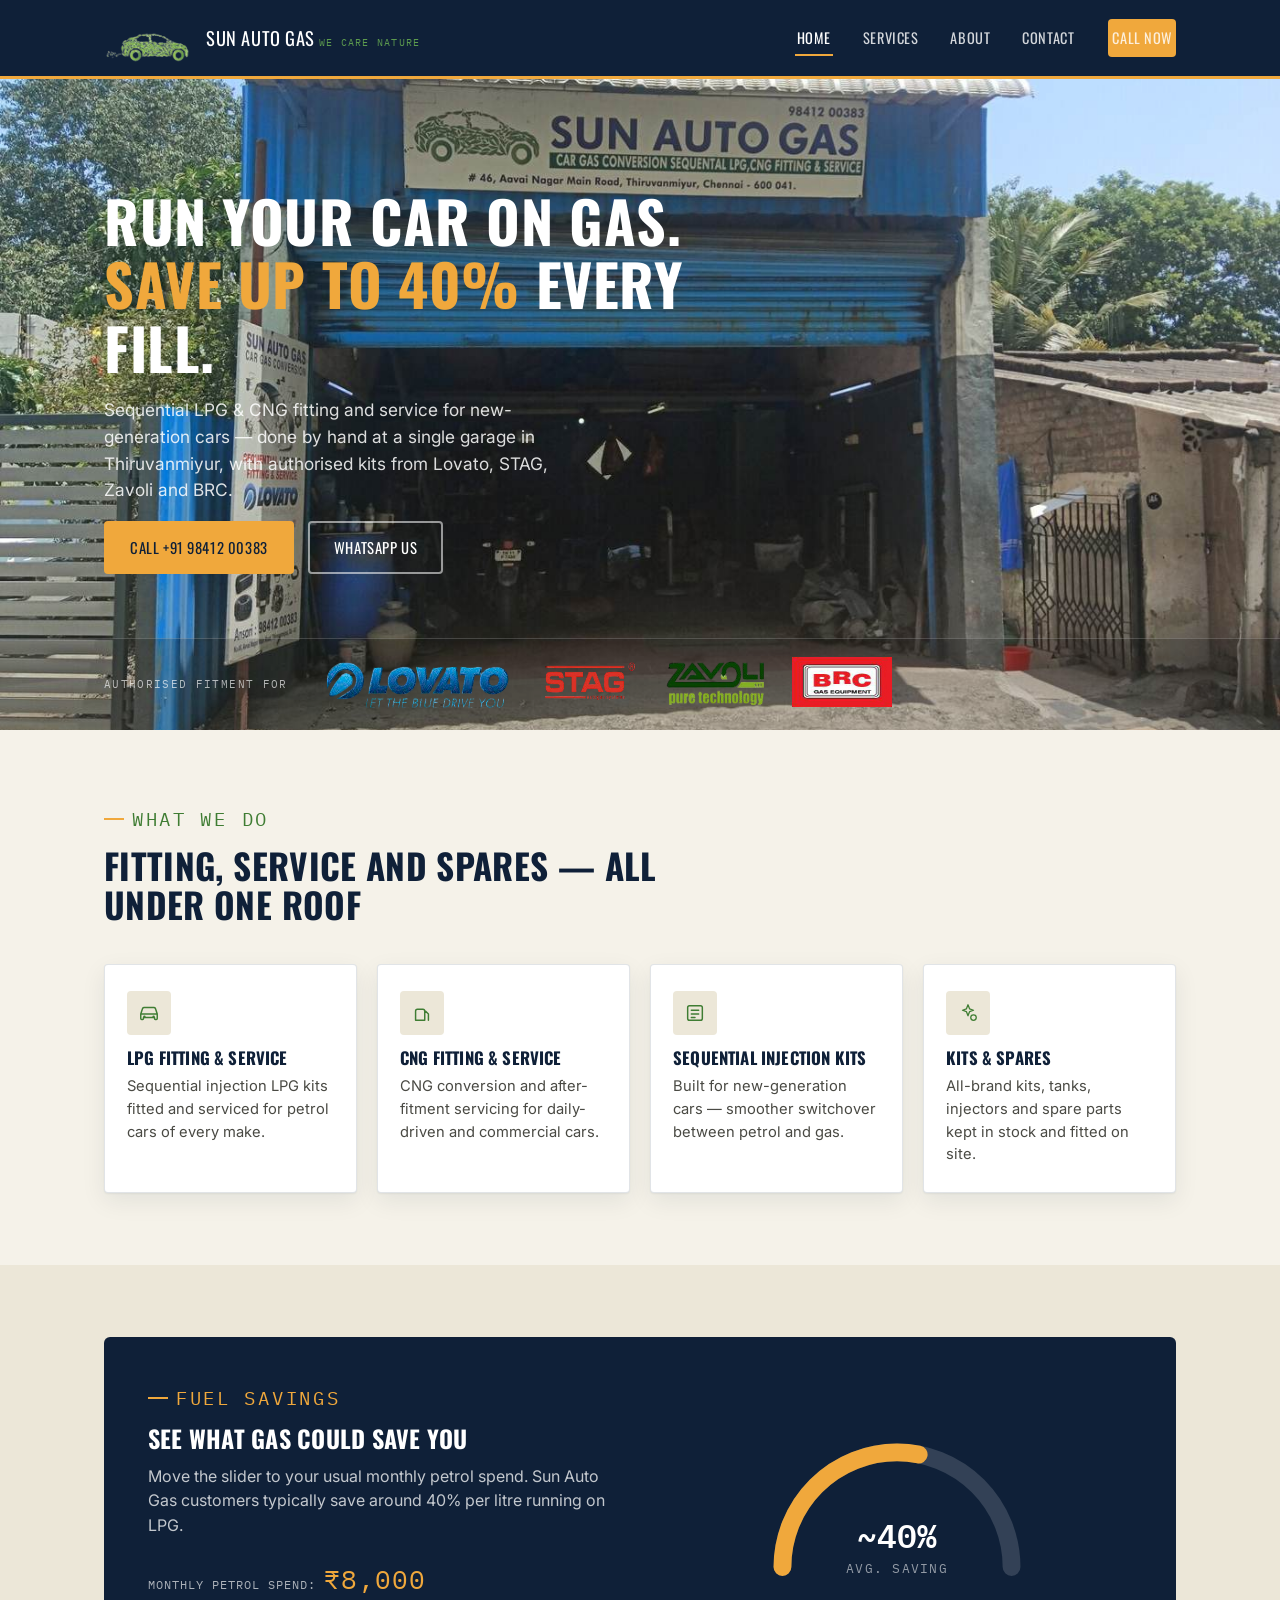
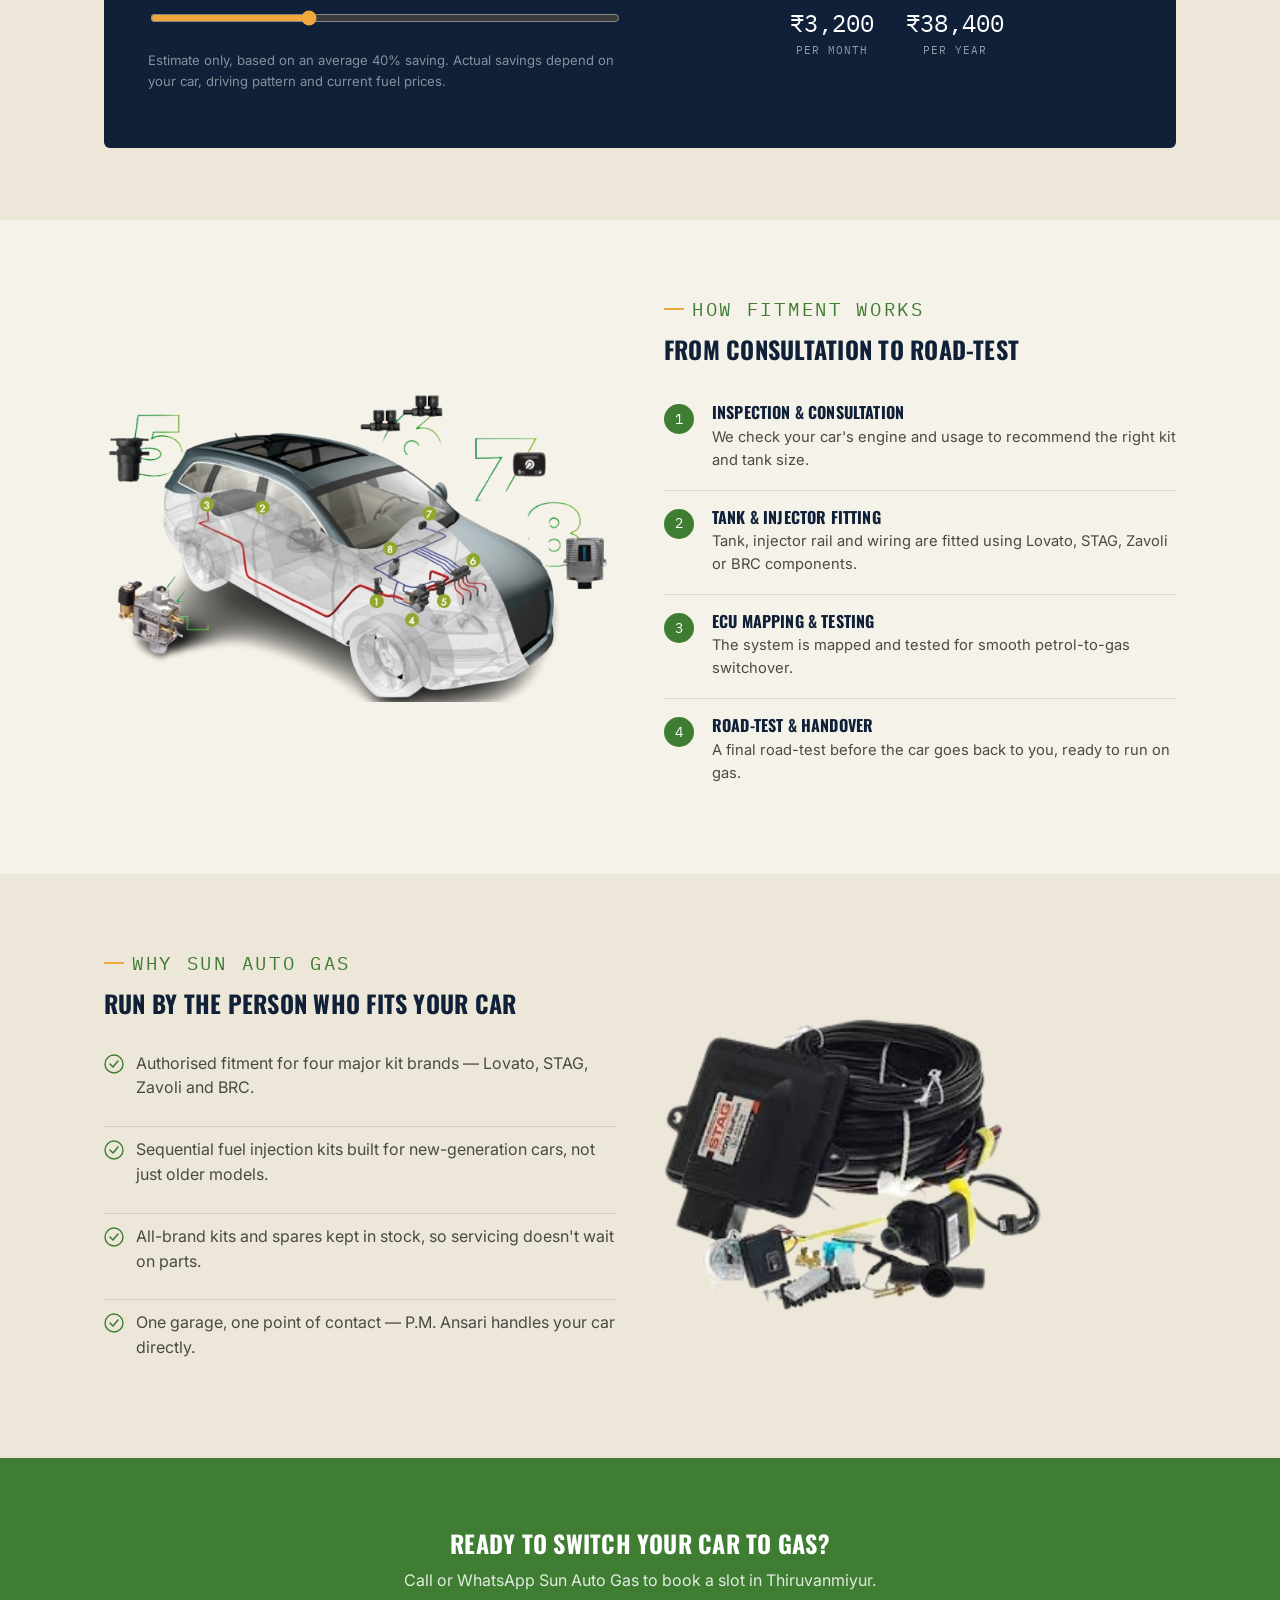
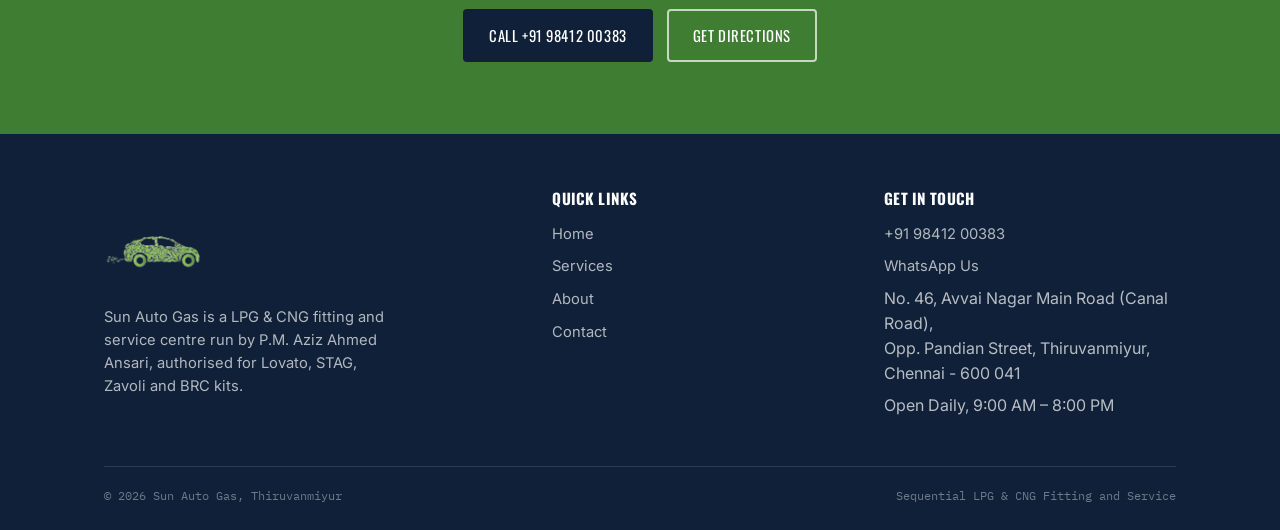
<file: index.html>
<!DOCTYPE html>
<html lang="en">
<head>
<meta charset="UTF-8" />
<meta name="viewport" content="width=device-width, initial-scale=1.0" />
<title>Sun Auto Gas — LPG &amp; CNG Fitting and Service</title>
<meta name="description" content="Sun Auto Gas, Thiruvanmiyur: sequential LPG &amp; CNG fitting and service for cars. Authorised for Lovato, STAG, Zavoli and BRC kits. Call +91 98412 00383." />
<link rel="icon" type="image/svg+xml" href="images/favicon.svg" />
<link rel="preconnect" href="https://fonts.googleapis.com" />
<link rel="preconnect" href="https://fonts.gstatic.com" crossorigin />
<link href="https://fonts.googleapis.com/css2?family=Oswald:wght@500;600;700&family=Inter:wght@400;500;600&family=IBM+Plex+Mono:wght@500&display=swap" rel="stylesheet" />
<link rel="stylesheet" href="css/style.css" />
</head>
<body>

<header class="site-header">
  <div class="container">
    <a href="index.html" class="brand">
      <img src="images/logo.png" alt="" class="brand-mark" />
      <span class="brand-text">
        <span class="name">Sun Auto Gas</span>
        <span class="tagline">We Care Nature</span>
      </span>
    </a>
    <nav class="main-nav" id="main-nav">
      <ul>
        <li><a href="index.html" aria-current="page">Home</a></li>
        <li><a href="services.html">Services</a></li>
        <li><a href="about.html">About</a></li>
        <li><a href="contact.html">Contact</a></li>
      </ul>
      <a href="tel:+919841200383" class="btn btn-amber">Call Now</a>
    </nav>
    <button class="nav-toggle" aria-label="Toggle navigation" aria-expanded="false" aria-controls="main-nav">
      <svg width="20" height="20" viewBox="0 0 20 20" fill="none"><path d="M2 5H18M2 10H18M2 15H18" stroke="currentColor" stroke-width="2" stroke-linecap="round"/></svg>
    </button>
  </div>
</header>

<section class="hero" style="background-image: url('images/storefront.jpg');">
  <div class="container">   
    <div class="hero-inner">
      <h1>Run your car on gas.<br /><span>Save up to 40%</span> every fill.</h1>
      <p class="lede">Sequential LPG &amp; CNG fitting and service for new-generation cars — done by hand at a single garage in Thiruvanmiyur, with authorised kits from Lovato, STAG, Zavoli and BRC.</p>
      <div class="btn-row">
        <a href="tel:+919841200383" class="btn btn-amber">Call +91 98412 00383</a>
        <a href="https://wa.me/919841200383?text=Hi%2C%20I%27d%20like%20to%20know%20more%20about%20LPG%2FCNG%20fitting%20for%20my%20car" target="_blank" rel="noopener" class="btn btn-outline">WhatsApp Us</a>
      </div>
    </div>
  </div>
  <div class="trust-strip">
    <div class="container">
      <span class="label">Authorised Fitment For</span>
      <div class="brands">
        <img src="images/lovato.png" alt="Lovato"/>
        <img src="images/stag.png" alt="STAG" width="100" height="50"/>
        <img src="images/zavoli.png" alt="Zavoli" width="100" height="50"/>
        <img src="images/brc.jpeg" alt="BRC" width="100" height="50"/>
      </div>
    </div>
  </div>
</section>

<section>
  <div class="container">
    <div class="section-head">
      <p class="eyebrow">What We Do</p>
      <h2>Fitting, service and spares — all under one roof</h2>
    </div>
    <div class="grid-4">
      <div class="card">
        <div class="card-icon">
          <svg width="22" height="22" viewBox="0 0 24 24" fill="none"><path d="M3 13l2-6a2 2 0 012-1h10a2 2 0 012 1l2 6M3 13v5a1 1 0 001 1h1a1 1 0 001-1v-1h12v1a1 1 0 001 1h1a1 1 0 001-1v-5M3 13h18" stroke="currentColor" stroke-width="1.6" stroke-linecap="round" stroke-linejoin="round"/><circle cx="7" cy="16" r="1.3" fill="currentColor"/><circle cx="17" cy="16" r="1.3" fill="currentColor"/></svg>
        </div>
        <h3>LPG Fitting &amp; Service</h3>
        <p>Sequential injection LPG kits fitted and serviced for petrol cars of every make.</p>
      </div>
      <div class="card">
        <div class="card-icon">
          <svg width="22" height="22" viewBox="0 0 24 24" fill="none"><path d="M5 20V10a2 2 0 012-2h6a2 2 0 012 2v10M5 20h10M19 20V13l-3-3" stroke="currentColor" stroke-width="1.6" stroke-linecap="round" stroke-linejoin="round"/></svg>
        </div>
        <h3>CNG Fitting &amp; Service</h3>
        <p>CNG conversion and after-fitment servicing for daily-driven and commercial cars.</p>
      </div>
      <div class="card">
        <div class="card-icon">
          <svg width="22" height="22" viewBox="0 0 24 24" fill="none"><rect x="4" y="4" width="16" height="16" rx="2" stroke="currentColor" stroke-width="1.6"/><path d="M8 9h8M8 13h8M8 17h4" stroke="currentColor" stroke-width="1.6" stroke-linecap="round"/></svg>
        </div>
        <h3>Sequential Injection Kits</h3>
        <p>Built for new-generation cars — smoother switchover between petrol and gas.</p>
      </div>
      <div class="card">
        <div class="card-icon">
          <svg width="22" height="22" viewBox="0 0 24 24" fill="none"><path d="M12 3l1.8 4.6L18 9l-4.2 1.4L12 15l-1.8-4.6L6 9l4.2-1.4L12 3z" stroke="currentColor" stroke-width="1.4" stroke-linejoin="round"/><circle cx="18" cy="17" r="3" stroke="currentColor" stroke-width="1.4"/></svg>
        </div>
        <h3>Kits &amp; Spares</h3>
        <p>All-brand kits, tanks, injectors and spare parts kept in stock and fitted on site.</p>
      </div>
    </div>
  </div>
</section>

<section style="background: var(--cream-dim);">
  <div class="container">
    <div class="calc-wrap">
      <div>
        <p class="eyebrow" style="color: var(--amber);">Fuel Savings</p>
        <h2>See what gas could save you</h2>
        <p style="color: rgba(255,255,255,0.75);">Move the slider to your usual monthly petrol spend. Sun Auto Gas customers typically save around 40% per litre running on LPG.</p>
        <div class="field">
          <label for="fuel-spend">Monthly Petrol Spend: <span id="fuel-spend-value" class="amount-display">₹8,000</span></label>
          <input type="range" id="fuel-spend" min="2000" max="20000" step="500" value="8000" aria-describedby="fuel-spend-value" />
        </div>
        <p class="note">Estimate only, based on an average 40% saving. Actual savings depend on your car, driving pattern and current fuel prices.</p>
      </div>
      <div class="gauge-box">
        <svg viewBox="0 0 220 130" width="100%" style="max-width:280px;">
          <path d="M20,110 A90,90 0 0,1 200,110" fill="none" stroke="rgba(255,255,255,0.15)" stroke-width="14" stroke-linecap="round"/>
          <path id="gauge-fill" d="M20,110 A90,90 0 0,1 200,110" fill="none" stroke="#F0A83C" stroke-width="14" stroke-linecap="round"/>
          <text x="110" y="95" text-anchor="middle" fill="#fff" font-family="IBM Plex Mono, monospace" font-size="26" font-weight="600">~40%</text>
          <text x="110" y="115" text-anchor="middle" fill="rgba(255,255,255,0.55)" font-family="IBM Plex Mono, monospace" font-size="10" letter-spacing="1">AVG. SAVING</text>
        </svg>
        <div class="gauge-figures">
          <div>
            <div class="val" id="monthly-savings">₹3,200</div>
            <div class="lbl">Per Month</div>
          </div>
          <div>
            <div class="val" id="yearly-savings">₹38,400</div>
            <div class="lbl">Per Year</div>
          </div>
        </div>
      </div>
    </div>
  </div>
</section>

<section>
  <div class="container">
    <div class="grid-2">
      <div class="photo-frame">
        <img src="images/diagram.png" alt="Sequential LPG/CNG kit component diagram on display outside Sun Auto Gas, showing the numbered fitment points on a car" />
      </div>
      <div>
        <p class="eyebrow">How Fitment Works</p>
        <h2 style="margin-bottom:24px;">From consultation to road-test</h2>
        <ol class="process-list">
          <li>
            <div>
              <h4>Inspection &amp; Consultation</h4>
              <p>We check your car's engine and usage to recommend the right kit and tank size.</p>
            </div>
          </li>
          <li>
            <div>
              <h4>Tank &amp; Injector Fitting</h4>
              <p>Tank, injector rail and wiring are fitted using Lovato, STAG, Zavoli or BRC components.</p>
            </div>
          </li>
          <li>
            <div>
              <h4>ECU Mapping &amp; Testing</h4>
              <p>The system is mapped and tested for smooth petrol-to-gas switchover.</p>
            </div>
          </li>
          <li>
            <div>
              <h4>Road-Test &amp; Handover</h4>
              <p>A final road-test before the car goes back to you, ready to run on gas.</p>
            </div>
          </li>
        </ol>
      </div>
    </div>
  </div>
</section>

<section style="background: var(--cream-dim);">
  <div class="container">
    <div class="grid-2">
      <div>
        <p class="eyebrow">Why Sun Auto Gas</p>
        <h2 style="margin-bottom:24px;">Run by the person who fits your car</h2>
        <ul class="check-list">
          <li>
            <svg width="20" height="20" viewBox="0 0 20 20" fill="none"><circle cx="10" cy="10" r="9" stroke="currentColor" stroke-width="1.4"/><path d="M6 10l3 3 5-6" stroke="currentColor" stroke-width="1.6" stroke-linecap="round" stroke-linejoin="round"/></svg>
            <p>Authorised fitment for four major kit brands — Lovato, STAG, Zavoli and BRC.</p>
          </li>
          <li>
            <svg width="20" height="20" viewBox="0 0 20 20" fill="none"><circle cx="10" cy="10" r="9" stroke="currentColor" stroke-width="1.4"/><path d="M6 10l3 3 5-6" stroke="currentColor" stroke-width="1.6" stroke-linecap="round" stroke-linejoin="round"/></svg>
            <p>Sequential fuel injection kits built for new-generation cars, not just older models.</p>
          </li>
          <li>
            <svg width="20" height="20" viewBox="0 0 20 20" fill="none"><circle cx="10" cy="10" r="9" stroke="currentColor" stroke-width="1.4"/><path d="M6 10l3 3 5-6" stroke="currentColor" stroke-width="1.6" stroke-linecap="round" stroke-linejoin="round"/></svg>
            <p>All-brand kits and spares kept in stock, so servicing doesn't wait on parts.</p>
          </li>
          <li>
            <svg width="20" height="20" viewBox="0 0 20 20" fill="none"><circle cx="10" cy="10" r="9" stroke="currentColor" stroke-width="1.4"/><path d="M6 10l3 3 5-6" stroke="currentColor" stroke-width="1.6" stroke-linecap="round" stroke-linejoin="round"/></svg>
            <p>One garage, one point of contact — P.M. Ansari handles your car directly.</p>
          </li>
        </ul>
      </div>
      <div class="photo-frame">
        <img src="images/kits.png" alt="Sun Auto Gas signboard, Avvai Nagar Main Road, Thiruvanmiyur" width="75%" height="auto" />
      </div>
    </div>
  </div>
</section>

<section class="cta-band">
  <div class="container">
    <h2>Ready to switch your car to gas?</h2>
    <p>Call or WhatsApp Sun Auto Gas to book a slot in Thiruvanmiyur.</p>
    <div class="btn-row">
      <a href="tel:+919841200383" class="btn btn-navy">Call +91 98412 00383</a>
      <a href="contact.html" class="btn btn-outline" style="border-color: rgba(255,255,255,0.7);">Get Directions</a>
    </div>
  </div>
</section>

<footer class="site-footer">
  <div class="container">
    <div class="footer-grid">
      <div>
        <div class="brand">
          <img src="images/logo.png " alt="" class="brand-mark" style="width:25%;height:auto;" />
        </div>
        <p style="max-width:280px;">Sun Auto Gas is a LPG &amp; CNG fitting and service centre run by P.M. Aziz Ahmed Ansari, authorised for Lovato, STAG, Zavoli and BRC kits.</p>
      </div>
      <div>
        <h4>Quick Links</h4>
        <ul>
          <li><a href="index.html">Home</a></li>
          <li><a href="services.html">Services</a></li>
          <li><a href="about.html">About</a></li>
          <li><a href="contact.html">Contact</a></li>
        </ul>
      </div>
      <div>
        <h4>Get In Touch</h4>
        <ul>
          <li><a href="tel:+919841200383">+91 98412 00383</a></li>
          <li><a href="https://wa.me/919841200383" target="_blank" rel="noopener">WhatsApp Us</a></li>
          <li>No. 46, Avvai Nagar Main Road (Canal Road),<br />Opp. Pandian Street, Thiruvanmiyur,<br />Chennai - 600 041</li>
          <li>Open Daily, 9:00 AM – 8:00 PM</li>
        </ul>
      </div>
    </div>
    <div class="footer-bottom">
      <span>&copy; <span id="year"></span> Sun Auto Gas, Thiruvanmiyur</span>
      <span>Sequential LPG &amp; CNG Fitting and Service</span>
    </div>
  </div>
</footer>

<script src="js/main.js"></script>
</body>
</html>
</file>
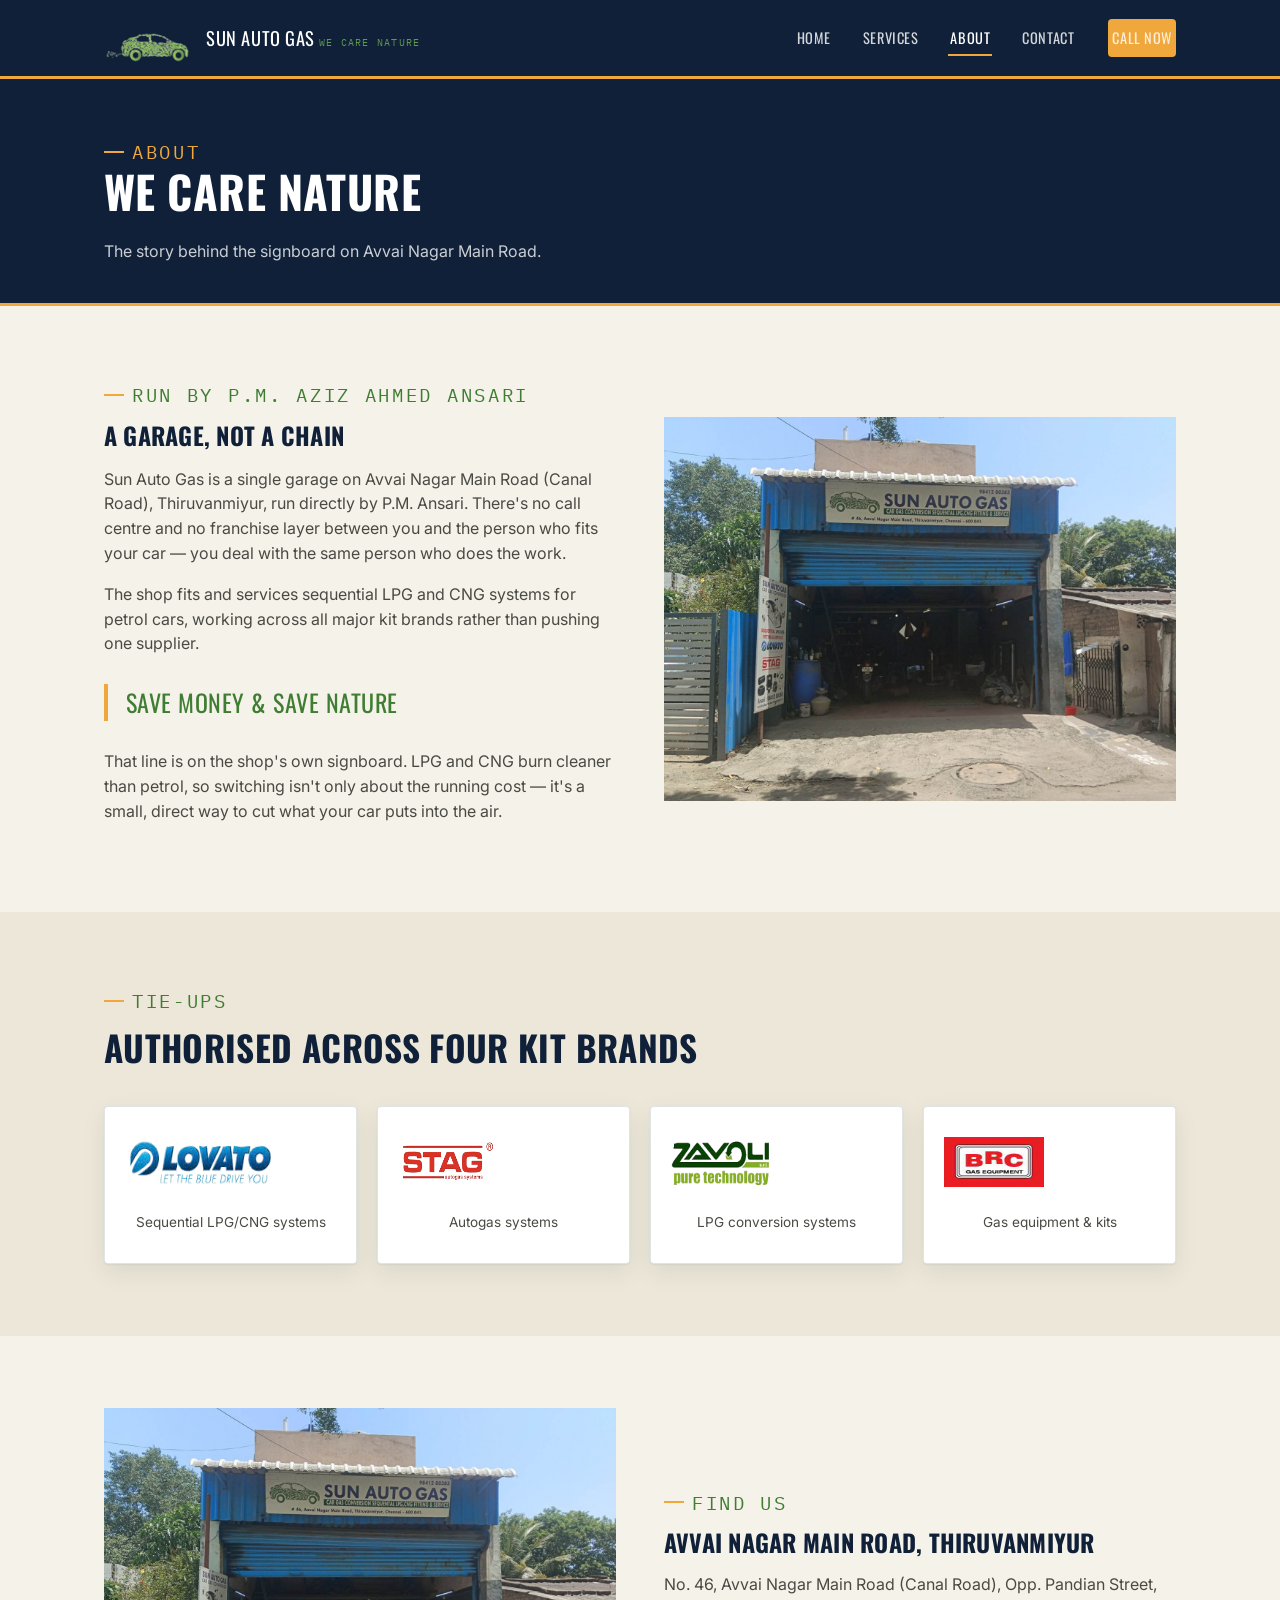
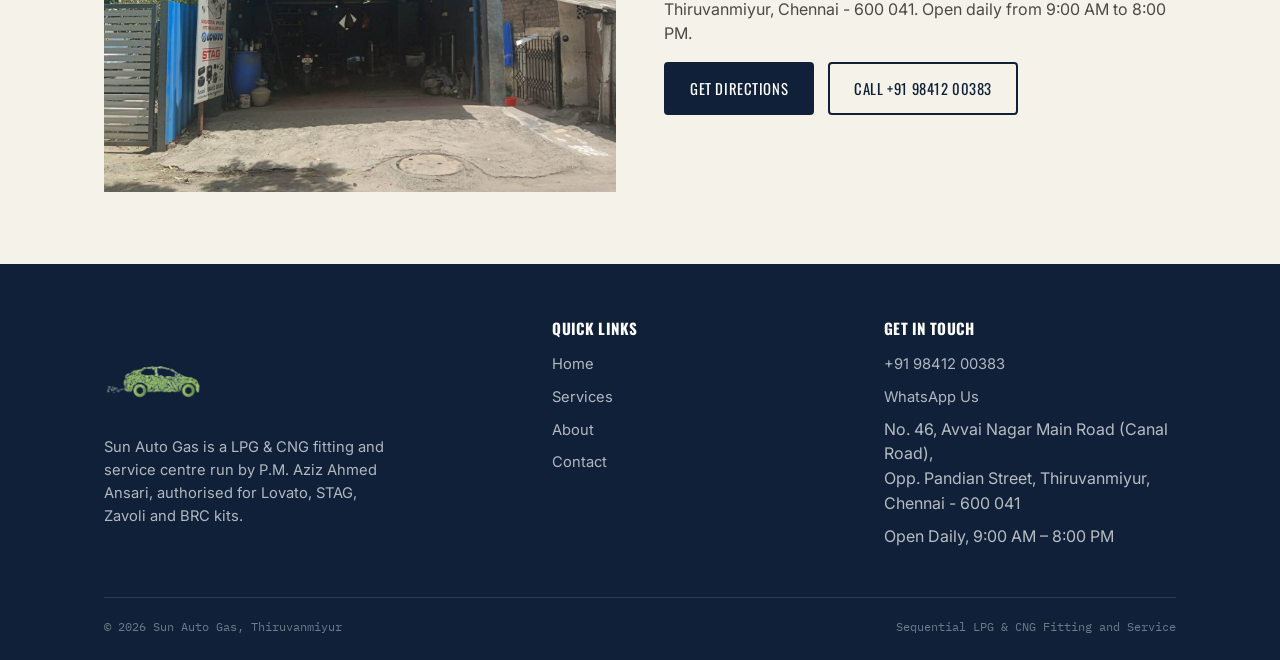
<file: about.html>
<!DOCTYPE html>
<html lang="en">
<head>
<meta charset="UTF-8" />
<meta name="viewport" content="width=device-width, initial-scale=1.0" />
<title>About — Sun Auto Gas, Thiruvanmiyur</title>
<meta name="description" content="Sun Auto Gas is a Thiruvanmiyur LPG & CNG fitting and service centre run by P.M. Ansari, authorised for Lovato, STAG, Zavoli and BRC kits." />
<link rel="icon" type="image/svg+xml" href="images/favicon.svg" />
<link rel="preconnect" href="https://fonts.googleapis.com" />
<link rel="preconnect" href="https://fonts.gstatic.com" crossorigin />
<link href="https://fonts.googleapis.com/css2?family=Oswald:wght@500;600;700&family=Inter:wght@400;500;600&family=IBM+Plex+Mono:wght@500&display=swap" rel="stylesheet" />
<link rel="stylesheet" href="css/style.css" />
</head>
<body>

<header class="site-header">
  <div class="container">
    <a href="index.html" class="brand">
      <img src="images/logo.png" alt="" class="brand-mark" />
      <span class="brand-text">
        <span class="name">Sun Auto Gas</span>
        <span class="tagline">We Care Nature</span>
      </span>
    </a>
    <nav class="main-nav" id="main-nav">
      <ul>
        <li><a href="index.html" >Home</a></li>
        <li><a href="services.html" >Services</a></li>
        <li><a href="about.html" aria-current="page">About</a></li>
        <li><a href="contact.html">Contact</a></li>
      </ul>
      <a href="tel:+919841200383" class="btn btn-amber">Call Now</a>
    </nav>
    <button class="nav-toggle" aria-label="Toggle navigation" aria-expanded="false" aria-controls="main-nav">
      <svg width="20" height="20" viewBox="0 0 20 20" fill="none"><path d="M2 5H18M2 10H18M2 15H18" stroke="currentColor" stroke-width="2" stroke-linecap="round"/></svg>
    </button>
  </div>
</header>

<section class="page-hero">
  <div class="container">
    <p class="eyebrow" style="color: var(--amber);">About</p>
    <h1>We Care Nature</h1>
    <p>The story behind the signboard on Avvai Nagar Main Road.</p>
  </div>
</section>

<section>
  <div class="container">
    <div class="grid-2">
      <div>
        <p class="eyebrow">Run By P.M. Aziz Ahmed Ansari</p>
        <h2 style="margin-bottom: 18px;">A garage, not a chain</h2>
        <p>Sun Auto Gas is a single garage on Avvai Nagar Main Road (Canal Road), Thiruvanmiyur, run directly by P.M. Ansari. There's no call centre and no franchise layer between you and the person who fits your car — you deal with the same person who does the work.</p>
        <p>The shop fits and services sequential LPG and CNG systems for petrol cars, working across all major kit brands rather than pushing one supplier.</p>
        <div class="pull-tagline">Save Money &amp; Save Nature</div>
        <p>That line is on the shop's own signboard. LPG and CNG burn cleaner than petrol, so switching isn't only about the running cost — it's a small, direct way to cut what your car puts into the air.</p>
      </div>
      <div class="photo-frame">
        <img src="images/storefront.jpg" alt="Sun Auto Gas storefront and garage entrance, Thiruvanmiyur" />
      </div>
    </div>
  </div>
</section>

<section style="background: var(--cream-dim);">
  <div class="container">
    <div class="section-head">
      <p class="eyebrow">Tie-Ups</p>
      <h2>Authorised across four kit brands</h2>
    </div>
    <div class="grid-4">
      <div class="card brand-card"><img src="images/lovato.png" alt="Lovato" width="150" height="50"/><br><p>Sequential LPG/CNG systems</p></div>
      <div class="card brand-card"><img src="images/stag.png" alt="STAG" width="100" height="50"/><br><p>Autogas systems</p></div>
      <div class="card brand-card"><img src="images/zavoli.png" alt="Zavoli" width="100" height="50"/><br><p>LPG conversion systems</p></div>
      <div class="card brand-card"><img src="images/brc.jpeg" alt="BRC" width="100" height="50"/><br><p>Gas equipment &amp; kits</p></div>
    </div>
  </div>
</section>

<section>
  <div class="container">
    <div class="grid-2">
      <div class="photo-frame">
        <img src="images/storefront.jpg" alt="Sun Auto Gas signboard reading Car Gas Conversion, Sequential LPG, CNG Fitting and Service" />
      </div>
      <div>
        <p class="eyebrow">Find Us</p>
        <h2 style="margin-bottom: 16px;">Avvai Nagar Main Road, Thiruvanmiyur</h2>
        <p>No. 46, Avvai Nagar Main Road (Canal Road), Opp. Pandian Street, Thiruvanmiyur, Chennai - 600 041. Open daily from 9:00 AM to 8:00 PM.</p>
        <div class="btn-row">
          <a href="contact.html" class="btn btn-navy">Get Directions</a>
          <a href="tel:+919841200383" class="btn btn-outline" style="color: var(--navy); border-color: var(--navy);">Call +91 98412 00383</a>
        </div>
      </div>
    </div>
  </div>
</section>


<footer class="site-footer">
  <div class="container">
    <div class="footer-grid">
      <div>
        <div class="brand">
          <img src="images/logo.png " alt="" class="brand-mark" style="width:25%;height:auto;" />
        </div>
        <p style="max-width:280px;">Sun Auto Gas is a LPG &amp; CNG fitting and service centre run by P.M. Aziz Ahmed Ansari, authorised for Lovato, STAG, Zavoli and BRC kits.</p>
      </div>
      <div>
        <h4>Quick Links</h4>
        <ul>
          <li><a href="index.html">Home</a></li>
          <li><a href="services.html">Services</a></li>
          <li><a href="about.html">About</a></li>
          <li><a href="contact.html">Contact</a></li>
        </ul>
      </div>
      <div>
        <h4>Get In Touch</h4>
        <ul>
          <li><a href="tel:+919841200383">+91 98412 00383</a></li>
          <li><a href="https://wa.me/919841200383" target="_blank" rel="noopener">WhatsApp Us</a></li>
          <li>No. 46, Avvai Nagar Main Road (Canal Road),<br />Opp. Pandian Street, Thiruvanmiyur,<br />Chennai - 600 041</li>
          <li>Open Daily, 9:00 AM – 8:00 PM</li>
        </ul>
      </div>
    </div>
    <div class="footer-bottom">
      <span>&copy; <span id="year"></span> Sun Auto Gas, Thiruvanmiyur</span>
      <span>Sequential LPG &amp; CNG Fitting and Service</span>
    </div>
  </div>
</footer>

<script src="js/main.js"></script>
</body>
</html>
</file>
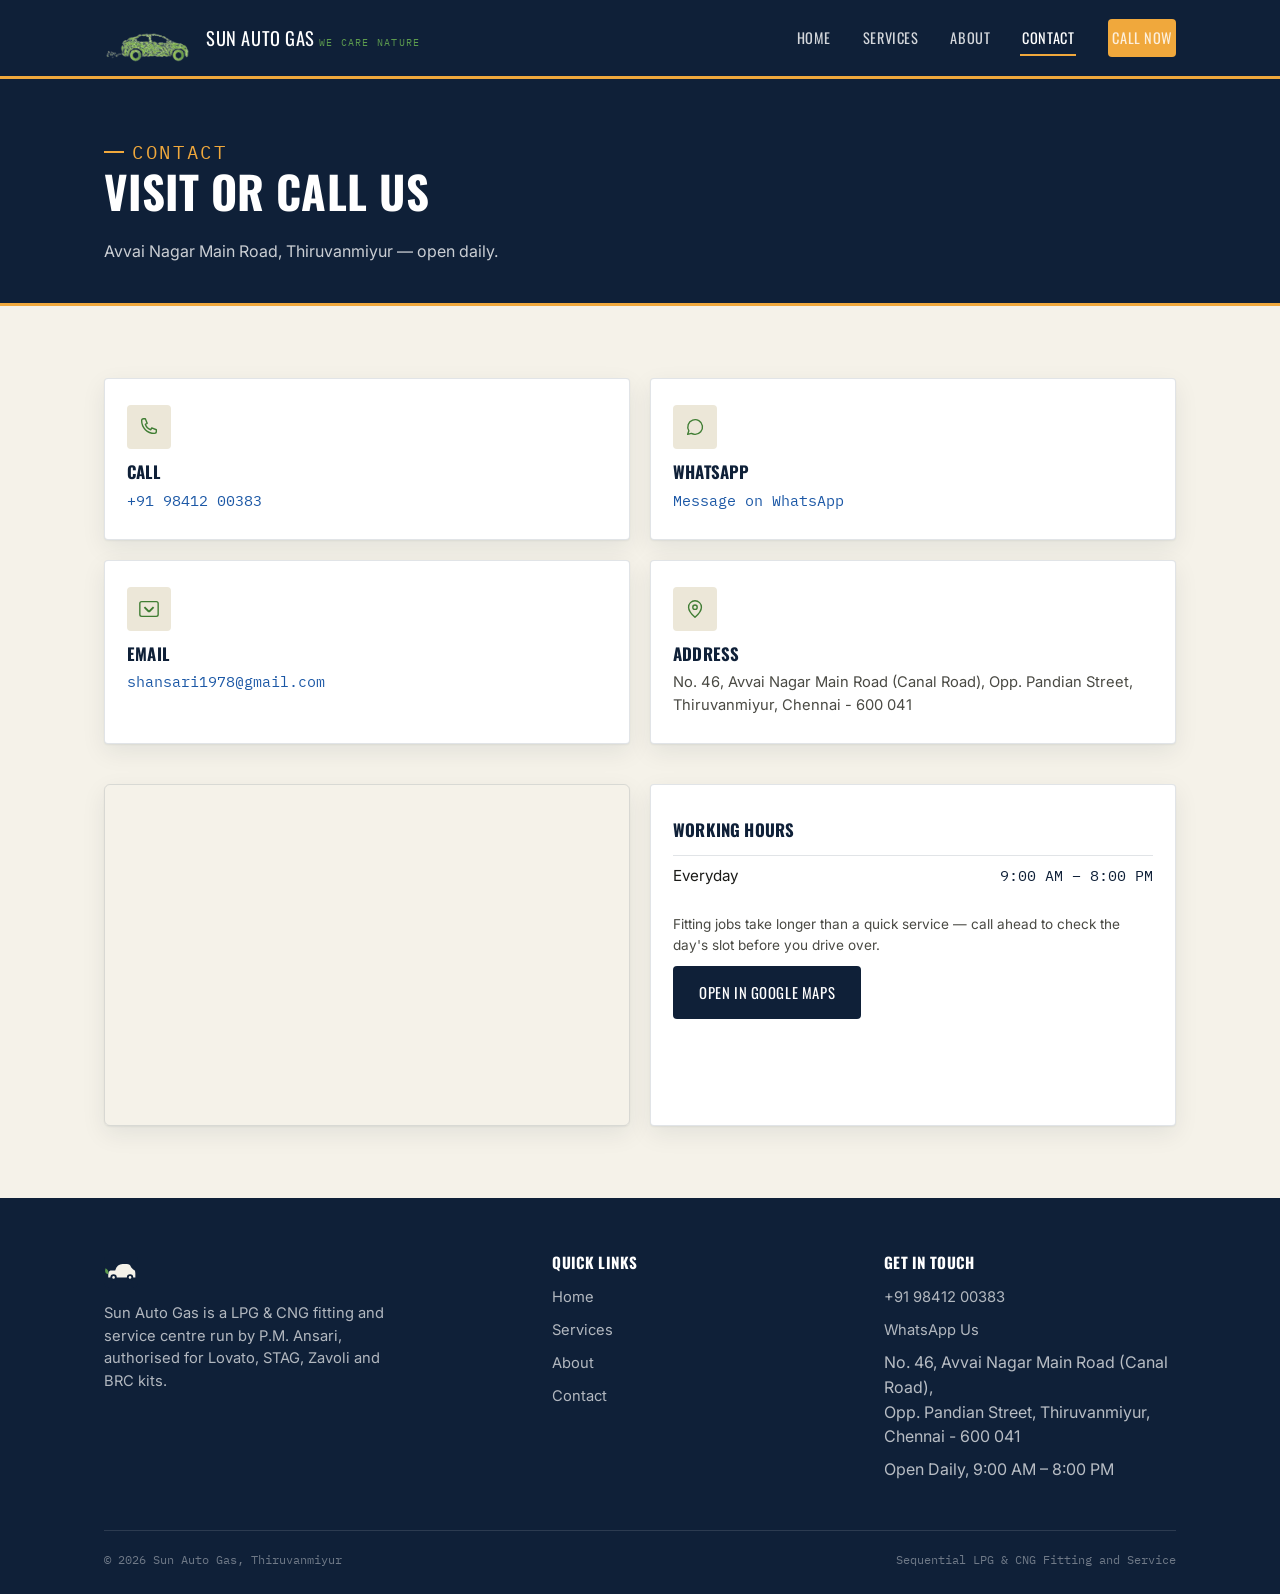
<file: contact.html>
<!DOCTYPE html>
<html lang="en">
<head>
<meta charset="UTF-8" />
<meta name="viewport" content="width=device-width, initial-scale=1.0" />
<title>Contact — Sun Auto Gas, Thiruvanmiyur</title>
<meta name="description" content="Visit or call Sun Auto Gas at No. 46, Avvai Nagar Main Road, Thiruvanmiyur, Chennai - 600041. Open daily 9:00 AM – 8:00 PM. Call +91 98412 00383." />
<link rel="icon" type="image/svg+xml" href="images/favicon.svg" />
<link rel="preconnect" href="https://fonts.googleapis.com" />
<link rel="preconnect" href="https://fonts.gstatic.com" crossorigin />
<link href="https://fonts.googleapis.com/css2?family=Oswald:wght@500;600;700&family=Inter:wght@400;500;600&family=IBM+Plex+Mono:wght@500&display=swap" rel="stylesheet" />
<link rel="stylesheet" href="css/style.css" />
</head>
<body>

<header class="site-header">
  <div class="container">
    <a href="index.html" class="brand">
      <img src="images/logo.png" alt="" class="brand-mark" />
      <span class="brand-text">
        <span class="name">Sun Auto Gas</span>
        <span class="tagline">We Care Nature</span>
      </span>
    </a>
    <nav class="main-nav" id="main-nav">
      <ul>
        <li><a href="index.html" >Home</a></li>
        <li><a href="services.html" >Services</a></li>
        <li><a href="about.html">About</a></li>
        <li><a href="contact.html" aria-current="page">Contact</a></li>
      </ul>
      <a href="tel:+919841200383" class="btn btn-amber">Call Now</a>
    </nav>
    <button class="nav-toggle" aria-label="Toggle navigation" aria-expanded="false" aria-controls="main-nav">
      <svg width="20" height="20" viewBox="0 0 20 20" fill="none"><path d="M2 5H18M2 10H18M2 15H18" stroke="currentColor" stroke-width="2" stroke-linecap="round"/></svg>
    </button>
  </div>
</header>

<section class="page-hero">
  <div class="container">
    <p class="eyebrow" style="color: var(--amber);">Contact</p>
    <h1>Visit or call us</h1>
    <p>Avvai Nagar Main Road, Thiruvanmiyur — open daily.</p>
  </div>
</section>

<section>
  <div class="container">
    <div class="contact-grid" style="margin-bottom: 40px;">
      <div class="card">
        <div class="card-icon">
          <svg width="22" height="22" viewBox="0 0 24 24" fill="none"><path d="M4 5c0-1 1-2 2-2h2l2 5-2 1c1 3 3 5 6 6l1-2 5 2v2c0 1-1 2-2 2C10 19 4 13 4 5z" stroke="currentColor" stroke-width="1.5" stroke-linejoin="round"/></svg>
        </div>
        <h3>Call</h3>
        <p><a href="tel:+919841200383" style="color: var(--workshop-blue); font-family: var(--font-mono);">+91 98412 00383</a></p>
      </div>
      <div class="card">
        <div class="card-icon">
          <svg width="22" height="22" viewBox="0 0 24 24" fill="none"><path d="M4 20l1.3-3.9A8 8 0 1112 20a8 8 0 01-4-1L4 20z" stroke="currentColor" stroke-width="1.5" stroke-linejoin="round"/></svg>
        </div>
        <h3>WhatsApp</h3>
        <p><a href="https://wa.me/919841200383?text=Hi%2C%20I%27d%20like%20to%20know%20more%20about%20LPG%2FCNG%20fitting." target="_blank" rel="noopener" style="color: var(--workshop-blue); font-family: var(--font-mono);">Message on WhatsApp</a></p>
      </div>
      <div class="card">
        <div class="card-icon">
          <svg width="22" height="22" viewBox="0 0 24 24" fill="none"><path d="M4 4h16c1.1 0 1.99.9 1.99 2L22 18c0 1.1-.9 2-2 2H4c-1.1 0-2-.9-2-2V6c0-1.1.9-2 2-2z" stroke="currentColor" stroke-width="1.5" stroke-linejoin="round"/><path d="M12 15l5-5M12 15l-5-5" stroke="currentColor" stroke-width="2.0" stroke-linejoin="round"/></svg>
        </div>
        
        <h3>Email</h3>
        <p><a href="mailto:shansari1978@gmail.com.com" style="color: var(--workshop-blue); font-family: var(--font-mono);">shansari1978@gmail.com</a></p>
      </div>
      <div class="card">
        <div class="card-icon">
          <svg width="22" height="22" viewBox="0 0 24 24" fill="none"><path d="M12 21s-7-6.2-7-11a7 7 0 0114 0c0 4.8-7 11-7 11z" stroke="currentColor" stroke-width="1.5" stroke-linejoin="round"/><circle cx="12" cy="10" r="2.4" stroke="currentColor" stroke-width="1.5"/></svg>
        </div>
        <h3>Address</h3>
        <p>No. 46, Avvai Nagar Main Road (Canal Road), Opp. Pandian Street, Thiruvanmiyur, Chennai - 600 041</p>
      </div>
    </div>

    <div class="contact-grid">
      <div class="map-embed">
        <iframe
          src="https://www.google.com/maps?q=Sun+Auto+Gas+Fitting+And+Service,+Thiruvanmiyur,+Chennai&ll=12.9770088,80.2539649&z=17&output=embed"
          loading="lazy"
          referrerpolicy="no-referrer-when-downgrade"
          title="Map to Sun Auto Gas, Thiruvanmiyur">
        </iframe>
      </div>
      <div class="card">
        <h3 style="margin-bottom: 16px;">Working Hours</h3>
        <table class="hours-table">
          <tr><td>Everyday</td><td>9:00 AM – 8:00 PM</td></tr>
        </table>
        <p style="margin-top: 18px; font-size: 0.85rem;">Fitting jobs take longer than a quick service — call ahead to check the day's slot before you drive over.</p>
        <div class="btn-row" style="margin-top: 10px;">
          <a href="https://www.google.com/maps/place/Sun+Auto+Gas+Fitting+And+Service/@12.9770088,80.2539649,17z/data=!3m1!4b1!4m6!3m5!1s0x3a525d68260dda2f:0xc9db06bb2d54e316!8m2!3d12.9770088!4d80.2539649!16s%2Fg%2F11cn5p9zb4" target="_blank" rel="noopener" class="btn btn-navy">Open in Google Maps</a>
        </div>
      </div>
    </div>
  </div>
</section>

<footer class="site-footer">
  <div class="container">
    <div class="footer-grid">
      <div>
        <div class="brand">
          <img src="images/favicon.svg" alt="" class="brand-mark" style="width:34px;height:34px;" />
        </div>
        <p style="max-width:280px;">Sun Auto Gas is a LPG &amp; CNG fitting and service centre run by P.M. Ansari, authorised for Lovato, STAG, Zavoli and BRC kits.</p>
      </div>
      <div>
        <h4>Quick Links</h4>
        <ul>
          <li><a href="index.html">Home</a></li>
          <li><a href="services.html">Services</a></li>
          <li><a href="about.html">About</a></li>
          <li><a href="contact.html">Contact</a></li>
        </ul>
      </div>
      <div>
        <h4>Get In Touch</h4>
        <ul>
          <li><a href="tel:+919841200383">+91 98412 00383</a></li>
          <li><a href="https://wa.me/919841200383" target="_blank" rel="noopener">WhatsApp Us</a></li>
          <li>No. 46, Avvai Nagar Main Road (Canal Road),<br />Opp. Pandian Street, Thiruvanmiyur,<br />Chennai - 600 041</li>
          <li>Open Daily, 9:00 AM – 8:00 PM</li>
        </ul>
      </div>
    </div>
    <div class="footer-bottom">
      <span>&copy; <span id="year"></span> Sun Auto Gas, Thiruvanmiyur</span>
      <span>Sequential LPG &amp; CNG Fitting and Service</span>
    </div>
  </div>
</footer>

<script src="js/main.js"></script>
</body>
</html>
</file>
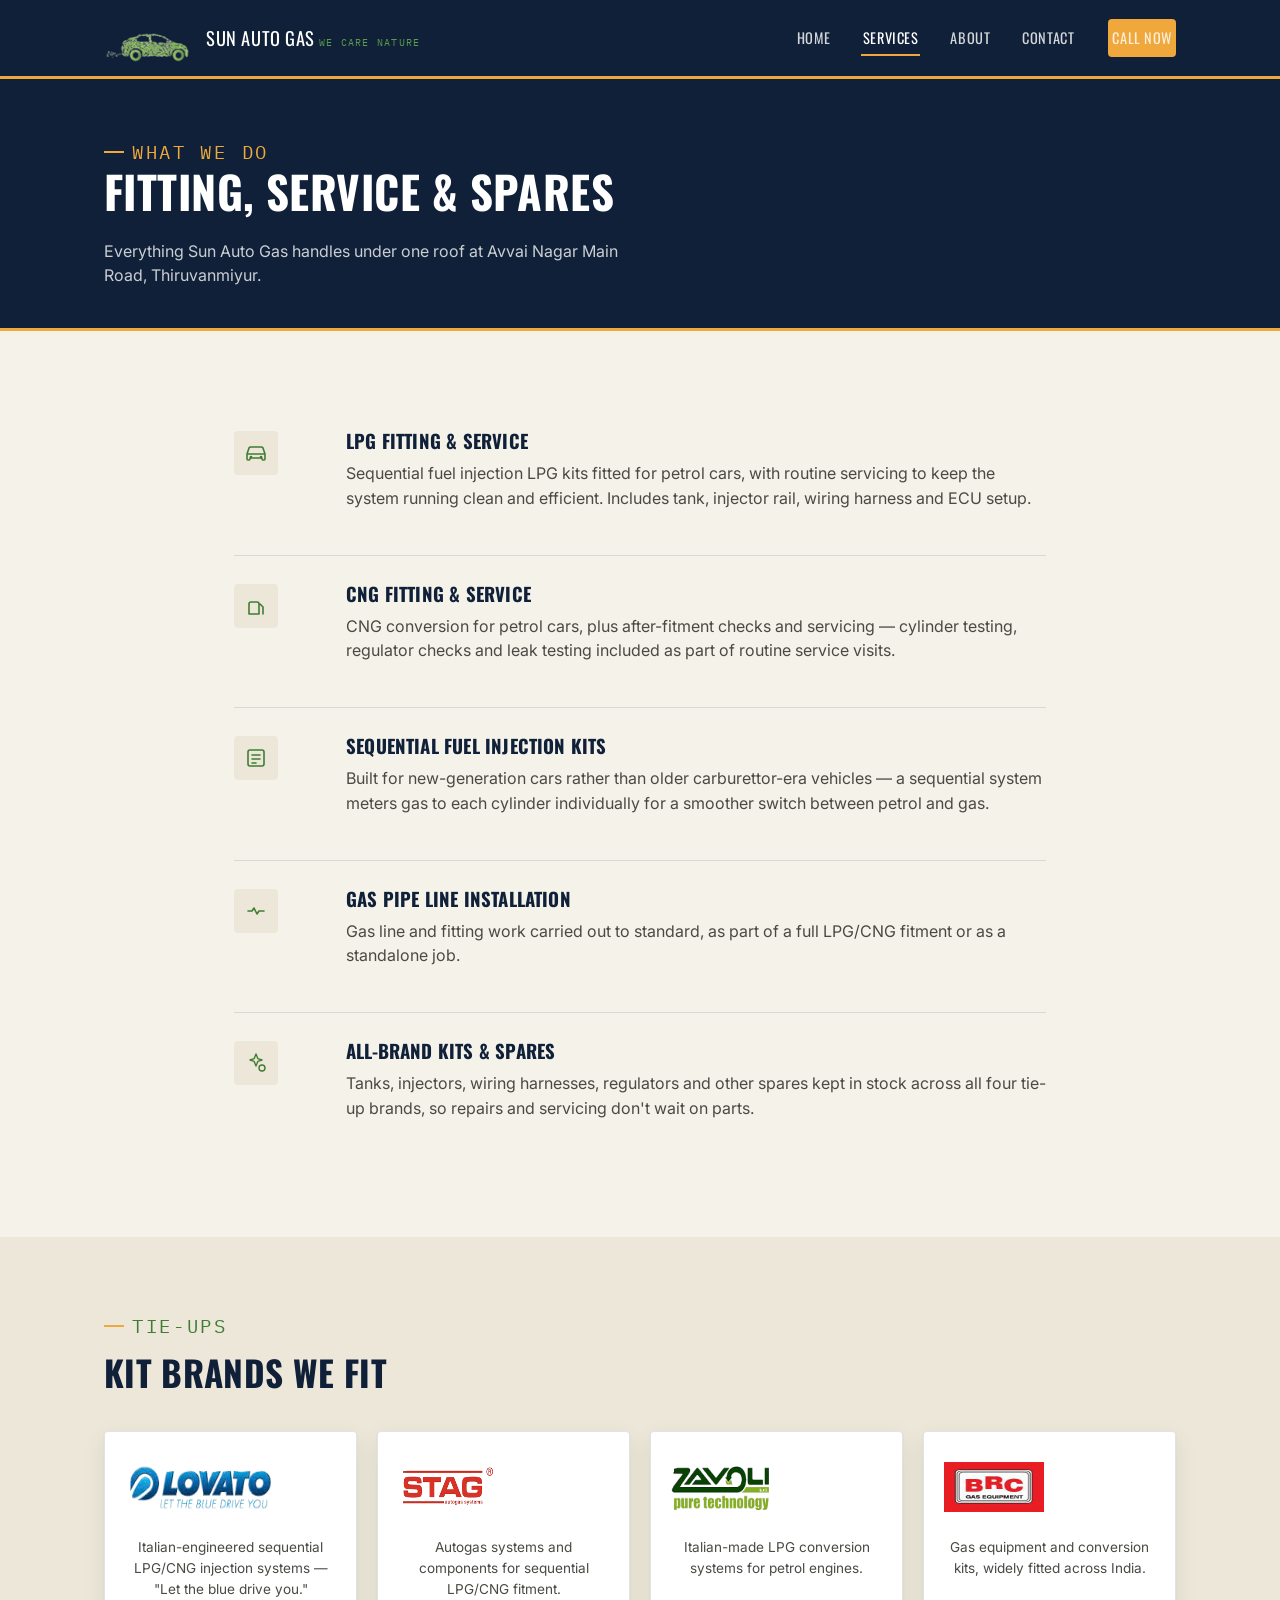
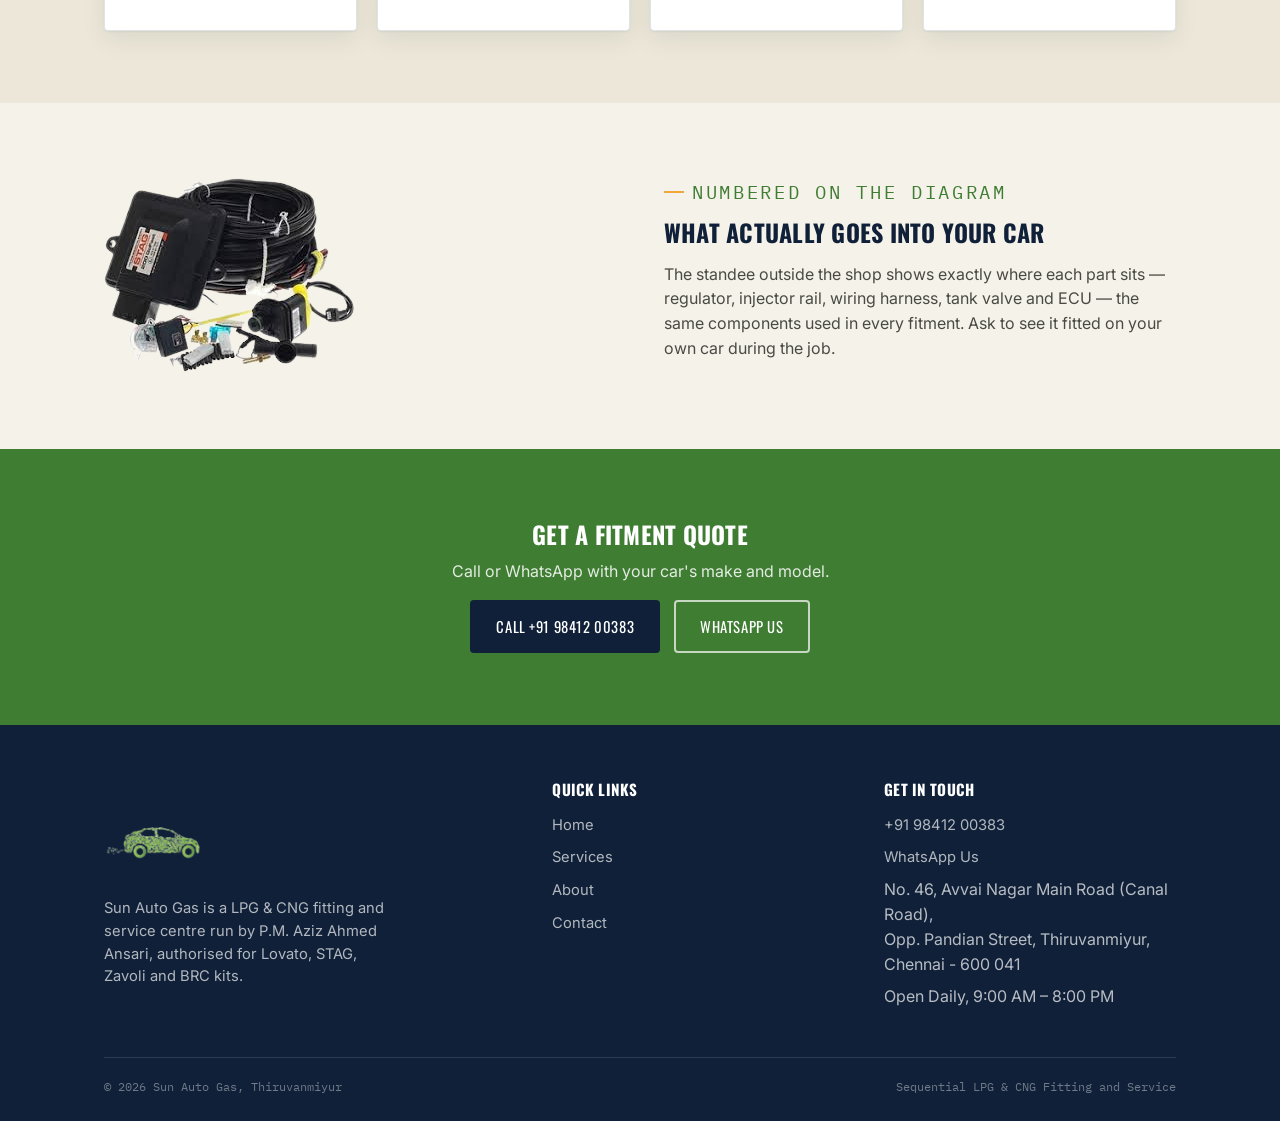
<file: services.html>
<!DOCTYPE html>
<html lang="en">
<head>
<meta charset="UTF-8" />
<meta name="viewport" content="width=device-width, initial-scale=1.0" />
<title>Services — Sun Auto Gas, Thiruvanmiyur</title>
<meta name="description" content="LPG fitting, CNG fitting, sequential fuel injection kits, gas pipe line installation and spares at Sun Auto Gas, Thiruvanmiyur, Chennai." />
<link rel="icon" type="image/svg+xml" href="images/favicon.svg" />
<link rel="preconnect" href="https://fonts.googleapis.com" />
<link rel="preconnect" href="https://fonts.gstatic.com" crossorigin />
<link href="https://fonts.googleapis.com/css2?family=Oswald:wght@500;600;700&family=Inter:wght@400;500;600&family=IBM+Plex+Mono:wght@500&display=swap" rel="stylesheet" />
<link rel="stylesheet" href="css/style.css" />
</head>
<body>

<header class="site-header">
  <div class="container">
    <a href="index.html" class="brand">
      <img src="images/logo.png" alt="" class="brand-mark" />
      <span class="brand-text">
        <span class="name">Sun Auto Gas</span>
        <span class="tagline">We Care Nature</span>
      </span>
    </a>
    <nav class="main-nav" id="main-nav">
      <ul>
        <li><a href="index.html" >Home</a></li>
        <li><a href="services.html" aria-current="page" >Services</a></li>
        <li><a href="about.html">About</a></li>
        <li><a href="contact.html">Contact</a></li>
      </ul>
      <a href="tel:+919841200383" class="btn btn-amber">Call Now</a>
    </nav>
    <button class="nav-toggle" aria-label="Toggle navigation" aria-expanded="false" aria-controls="main-nav">
      <svg width="20" height="20" viewBox="0 0 20 20" fill="none"><path d="M2 5H18M2 10H18M2 15H18" stroke="currentColor" stroke-width="2" stroke-linecap="round"/></svg>
    </button>
  </div>
</header>

<section class="page-hero">
  <div class="container">
    <p class="eyebrow" style="color: var(--amber);">What We Do</p>
    <h1>Fitting, service &amp; spares</h1>
    <p>Everything Sun Auto Gas handles under one roof at Avvai Nagar Main Road, Thiruvanmiyur.</p>
  </div>
</section>

<section>
  <div class="container" style="max-width: 860px;">
    <div class="service-block">
      <div class="card-icon">
        <svg width="24" height="24" viewBox="0 0 24 24" fill="none"><path d="M3 13l2-6a2 2 0 012-1h10a2 2 0 012 1l2 6M3 13v5a1 1 0 001 1h1a1 1 0 001-1v-1h12v1a1 1 0 001 1h1a1 1 0 001-1v-5M3 13h18" stroke="currentColor" stroke-width="1.6" stroke-linecap="round" stroke-linejoin="round"/><circle cx="7" cy="16" r="1.3" fill="currentColor"/><circle cx="17" cy="16" r="1.3" fill="currentColor"/></svg>
      </div>
      <div>
        <h3>LPG Fitting &amp; Service</h3>
        <p>Sequential fuel injection LPG kits fitted for petrol cars, with routine servicing to keep the system running clean and efficient. Includes tank, injector rail, wiring harness and ECU setup.</p>
      </div>
    </div>
    <div class="service-block">
      <div class="card-icon">
        <svg width="24" height="24" viewBox="0 0 24 24" fill="none"><path d="M5 20V10a2 2 0 012-2h6a2 2 0 012 2v10M5 20h10M19 20V13l-3-3" stroke="currentColor" stroke-width="1.6" stroke-linecap="round" stroke-linejoin="round"/></svg>
      </div>
      <div>
        <h3>CNG Fitting &amp; Service</h3>
        <p>CNG conversion for petrol cars, plus after-fitment checks and servicing — cylinder testing, regulator checks and leak testing included as part of routine service visits.</p>
      </div>
    </div>
    <div class="service-block">
      <div class="card-icon">
        <svg width="24" height="24" viewBox="0 0 24 24" fill="none"><rect x="4" y="4" width="16" height="16" rx="2" stroke="currentColor" stroke-width="1.6"/><path d="M8 9h8M8 13h8M8 17h4" stroke="currentColor" stroke-width="1.6" stroke-linecap="round"/></svg>
      </div>
      <div>
        <h3>Sequential Fuel Injection Kits</h3>
        <p>Built for new-generation cars rather than older carburettor-era vehicles — a sequential system meters gas to each cylinder individually for a smoother switch between petrol and gas.</p>
      </div>
    </div>
    <div class="service-block">
      <div class="card-icon">
        <svg width="24" height="24" viewBox="0 0 24 24" fill="none"><path d="M4 12h4l2-3 3 6 2-3h5" stroke="currentColor" stroke-width="1.6" stroke-linecap="round" stroke-linejoin="round"/></svg>
      </div>
      <div>
        <h3>Gas Pipe Line Installation</h3>
        <p>Gas line and fitting work carried out to standard, as part of a full LPG/CNG fitment or as a standalone job.</p>
      </div>
    </div>
    <div class="service-block">
      <div class="card-icon">
        <svg width="24" height="24" viewBox="0 0 24 24" fill="none"><path d="M12 3l1.8 4.6L18 9l-4.2 1.4L12 15l-1.8-4.6L6 9l4.2-1.4L12 3z" stroke="currentColor" stroke-width="1.4" stroke-linejoin="round"/><circle cx="18" cy="17" r="3" stroke="currentColor" stroke-width="1.4"/></svg>
      </div>
      <div>
        <h3>All-Brand Kits &amp; Spares</h3>
        <p>Tanks, injectors, wiring harnesses, regulators and other spares kept in stock across all four tie-up brands, so repairs and servicing don't wait on parts.</p>
      </div>
    </div>
  </div>
</section>

<section style="background: var(--cream-dim);">
  <div class="container">
    <div class="section-head">
      <p class="eyebrow">Tie-Ups</p>
      <h2>Kit brands we fit</h2>
    </div>
    <div class="grid-4">
      <div class="card brand-card">
        <img src="images/lovato.png" alt="Lovato" width="150" height="50"/><br>
        <p>Italian-engineered sequential LPG/CNG injection systems — "Let the blue drive you."</p>
      </div>
      <div class="card brand-card">
        <img src="images/stag.png" alt="STAG" width="100" height="50"/><br>
        <p>Autogas systems and components for sequential LPG/CNG fitment.</p>
      </div>
      <div class="card brand-card">
        <img src="images/zavoli.png" alt="Zavoli" width="100" height="50"/><br>
        <p>Italian-made LPG conversion systems for petrol engines.</p>
      </div>
      <div class="card brand-card">
        <img src="images/brc.jpeg" alt="BRC" width="100" height="50"/><br>
        <p>Gas equipment and conversion kits, widely fitted across India.</p>
      </div>
    </div>
  </div>
</section>

<section>
  <div class="container">
    <div class="grid-2">
      <div class="photo-frame">
        <img src="images/kits.png" alt="Sequential LPG/CNG kits" />
      </div>
      <div>
        <p class="eyebrow">Numbered On The Diagram</p>
        <h2 style="margin-bottom: 16px;">What actually goes into your car</h2>
        <p>The standee outside the shop shows exactly where each part sits — regulator, injector rail, wiring harness, tank valve and ECU — the same components used in every fitment. Ask to see it fitted on your own car during the job.</p>
      </div>
    </div>
  </div>
</section>

<section class="cta-band">
  <div class="container">
    <h2>Get a fitment quote</h2>
    <p>Call or WhatsApp with your car's make and model.</p>
    <div class="btn-row">
      <a href="tel:+919841200383" class="btn btn-navy">Call +91 98412 00383</a>
      <a href="https://wa.me/919841200383?text=Hi%2C%20I%27d%20like%20a%20quote%20for%20LPG%2FCNG%20fitting." target="_blank" rel="noopener" class="btn btn-outline" style="border-color: rgba(255,255,255,0.7);">WhatsApp Us</a>
    </div>
  </div>
</section>

<footer class="site-footer">
  <div class="container">
    <div class="footer-grid">
      <div>
        <div class="brand">
          <img src="images/logo.png " alt="" class="brand-mark" style="width:25%;height:auto;" />
        </div>
        <p style="max-width:280px;">Sun Auto Gas is a LPG &amp; CNG fitting and service centre run by P.M. Aziz Ahmed Ansari, authorised for Lovato, STAG, Zavoli and BRC kits.</p>
      </div>
      <div>
        <h4>Quick Links</h4>
        <ul>
          <li><a href="index.html">Home</a></li>
          <li><a href="services.html">Services</a></li>
          <li><a href="about.html">About</a></li>
          <li><a href="contact.html">Contact</a></li>
        </ul>
      </div>
      <div>
        <h4>Get In Touch</h4>
        <ul>
          <li><a href="tel:+919841200383">+91 98412 00383</a></li>
          <li><a href="https://wa.me/919841200383" target="_blank" rel="noopener">WhatsApp Us</a></li>
          <li>No. 46, Avvai Nagar Main Road (Canal Road),<br />Opp. Pandian Street, Thiruvanmiyur,<br />Chennai - 600 041</li>
          <li>Open Daily, 9:00 AM – 8:00 PM</li>
        </ul>
      </div>
    </div>
    <div class="footer-bottom">
      <span>&copy; <span id="year"></span> Sun Auto Gas, Thiruvanmiyur</span>
      <span>Sequential LPG &amp; CNG Fitting and Service</span>
    </div>
  </div>
</footer>

<script src="js/main.js"></script>
</body>
</html>
</file>
<file: css/style.css>
/* ============================================
   SUN AUTO GAS — design tokens
   Palette pulled from the shop's own signboard:
   navy signage text, workshop blue shutter/walls,
   leaf-green logo mark, cream board background.
   ============================================ */
:root {
  --navy: #0F2038;
  --navy-soft: #17304F;
  --workshop-blue: #1C58A6;
  --leaf-green: #3F7D33;
  --leaf-green-light: #5C9A4E;
  --amber: #F0A83C;
  --amber-dark: #D98C1E;
  --cream: #F5F2E9;
  --cream-dim: #ECE7D8;
  --ink: #1B1B18;
  --ink-soft: #4A4A44;
  --white: #FFFFFF;
  --line: rgba(15, 32, 56, 0.12);

  --font-display: "Oswald", "Arial Narrow", sans-serif;
  --font-body: "Inter", -apple-system, BlinkMacSystemFont, sans-serif;
  --font-mono: "IBM Plex Mono", "Courier New", monospace;

  --radius: 4px;
  --shadow-card: 0 1px 2px rgba(15,32,56,0.06), 0 8px 24px rgba(15,32,56,0.08);
  --container: 1120px;
}

@media (prefers-reduced-motion: reduce) {
  * { animation-duration: 0.001ms !important; animation-iteration-count: 1 !important; transition-duration: 0.001ms !important; scroll-behavior: auto !important; }
}

* { box-sizing: border-box; }
html { scroll-behavior: smooth; }
body {
  margin: 0;
  font-family: var(--font-body);
  color: var(--ink);
  background: var(--cream);
  line-height: 1.55;
  -webkit-font-smoothing: antialiased;
}
img { max-width: 100%; display: block; }
a { color: inherit; text-decoration: none; }
h1, h2, h3, h4 {
  font-family: var(--font-display);
  text-transform: uppercase;
  letter-spacing: 0.01em;
  color: var(--navy);
  margin: 0 0 0.5em;
  line-height: 1.1;
}
p { margin: 0 0 1em; color: var(--ink-soft); }
.container { max-width: var(--container); margin: 0 auto; padding: 0 24px; }
section { padding: 72px 0; }
@media (max-width: 720px) { section { padding: 48px 0; } }

.eyebrow {
  font-family: var(--font-mono);
  text-transform: uppercase;
  letter-spacing: 0.14em;
  font-size: 1.2rem;
  color: var(--leaf-green);
  display: inline-flex;
  align-items: center;
  gap: 8px;
  margin-bottom: 12px;
}
.eyebrow::before {
  content: "";
  width: 20px;
  height: 2px;
  background: var(--amber);
  display: inline-block;
}

:focus-visible {
  outline: 3px solid var(--amber);
  outline-offset: 2px;
}

/* ---------- buttons ---------- */
.btn {
  display: inline-flex;
  align-items: center;
  gap: 8px;
  font-family: var(--font-display);
  text-transform: uppercase;
  letter-spacing: 0.04em;
  font-size: 0.92rem;
  padding: 13px 24px;
  border-radius: var(--radius);
  border: 2px solid transparent;
  cursor: pointer;
  transition: transform 0.15s ease, background 0.15s ease, border-color 0.15s ease;
}
.btn:hover { transform: translateY(-1px); }
.btn-amber { background: var(--amber); color: var(--navy); }
.btn-amber:hover { background: var(--amber-dark); }
.btn-outline { background: transparent; color: var(--white); border-color: rgba(255,255,255,0.55); }
.btn-outline:hover { border-color: var(--white); }
.btn-navy { background: var(--navy); color: var(--white); }
.btn-navy:hover { background: var(--navy-soft); }
.btn-row { display: flex; gap: 14px; flex-wrap: wrap; }

/* ---------- header ---------- */
.site-header {
  position: sticky;
  top: 0;
  z-index: 50;
  background: var(--navy);
  border-bottom: 3px solid var(--amber);
}
.site-header .container {
  display: flex;
  align-items: center;
  justify-content: space-between;
  height: 76px;
}
.brand { display: flex; align-items: center; gap: 12px; }
.brand-mark { width: 20%; height: auto; flex-shrink: 0; }
.brand-text { line-height: 1.05; }
.brand-text .name {
  font-family: var(--font-display);
  color: var(--white);
  font-size: 1.15rem;
  letter-spacing: 0.03em;
  text-transform: uppercase;
}
.brand-text .tagline {
  font-family: var(--font-mono);
  color: var(--leaf-green-light);
  font-size: 0.65rem;
  text-transform: uppercase;
  letter-spacing: 0.12em;
}
.main-nav { display: flex; align-items: center; gap: 32px; }
.main-nav ul { list-style: none; display: flex; gap: 28px; margin: 0; padding: 0; }
.main-nav a {
  color: rgba(255,255,255,0.82);
  font-family: var(--font-display);
  text-transform: uppercase;
  font-size: 0.9rem;
  letter-spacing: 0.04em;
  padding: 6px 2px;
  border-bottom: 2px solid transparent;
  transition: border-color 0.15s ease, color 0.15s ease;
}
.main-nav a:hover, .main-nav a[aria-current="page"] { color: var(--white); border-color: var(--amber); }
.nav-toggle {
  display: none;
  background: none;
  border: 1px solid rgba(255,255,255,0.4);
  border-radius: var(--radius);
  color: var(--white);
  width: 42px;
  height: 42px;
  align-items: center;
  justify-content: center;
  cursor: pointer;
}
@media (max-width: 860px) {
  .main-nav { position: fixed; inset: 76px 0 auto 0; background: var(--navy); flex-direction: column; align-items: stretch; padding: 8px 24px 24px; gap: 0; border-bottom: 3px solid var(--amber); transform: translateY(-8px); opacity: 0; pointer-events: none; transition: opacity 0.18s ease, transform 0.18s ease; }
  .main-nav.open { opacity: 1; transform: translateY(0); pointer-events: auto; }
  .main-nav ul { flex-direction: column; gap: 0; }
  .main-nav li { border-top: 1px solid rgba(255,255,255,0.12); }
  .main-nav a { display: block; padding: 14px 2px; }
  .main-nav .btn { margin-top: 14px; align-self: flex-start; }
  .nav-toggle { display: inline-flex; }
}

/* ---------- hero ---------- */
.hero {
  position: relative;
  color: var(--white);
  background: linear-gradient(180deg, rgba(15,32,56,0.55) 0%, rgba(15,32,56,0.86) 78%, rgba(15,32,56,0.96) 100%), var(--navy);
  background-size: cover;
  background-position: center;
  padding: 110px 0 0;
}
.hero-inner { max-width: 620px; padding-bottom: 64px; }
.hero h1 {
  color: var(--white);
  font-size: clamp(2.3rem, 5vw, 3.6rem);
  margin-bottom: 18px;
}
.hero h1 span { color: var(--amber); }
.hero p.lede { color: rgba(255,255,255,0.85); font-size: 1.08rem; max-width: 480px; }
.trust-strip {
  border-top: 1px solid rgba(255,255,255,0.18);
  background: rgba(0,0,0,0.18);
}
.trust-strip .container {
  display: flex;
  flex-wrap: wrap;
  gap: 12px 32px;
  align-items: center;
  padding-top: 18px;
  padding-bottom: 18px;
}
.trust-strip .label {
  font-family: var(--font-mono);
  font-size: 0.7rem;
  letter-spacing: 0.12em;
  text-transform: uppercase;
  color: rgba(255,255,255,0.65);
}
.trust-strip .brands { display: flex; gap: 26px; flex-wrap: wrap; }
.trust-strip .brands span {
  font-family: var(--font-display);
  text-transform: uppercase;
  letter-spacing: 0.06em;
  color: rgba(255,255,255,0.9);
  font-size: 0.95rem;
}

/* page hero (non-home) */
.page-hero {
  background: var(--navy);
  color: var(--white);
  padding: 56px 0 40px;
  border-bottom: 3px solid var(--amber);
}
.page-hero h1 { color: var(--white); font-size: clamp(2rem, 4vw, 2.8rem); }
.page-hero p { color: rgba(255,255,255,0.78); max-width: 560px; margin: 0; }

/* ---------- cards / grids ---------- */
.grid-4 { display: grid; grid-template-columns: repeat(4, 1fr); gap: 20px; }
.grid-3 { display: grid; grid-template-columns: repeat(3, 1fr); gap: 20px; }
.grid-2 { display: grid; grid-template-columns: 1fr 1fr; gap: 48px; align-items: center; }
@media (max-width: 900px) { .grid-4 { grid-template-columns: repeat(2, 1fr); } .grid-3 { grid-template-columns: 1fr; } .grid-2 { grid-template-columns: 1fr; gap: 32px; } }
@media (max-width: 520px) { .grid-4 { grid-template-columns: 1fr; } }

.card {
  background: var(--white);
  border: 1px solid var(--line);
  border-radius: var(--radius);
  padding: 26px 22px;
  box-shadow: var(--shadow-card);
}
.card .num {
  font-family: var(--font-mono);
  color: var(--amber-dark);
  font-size: 0.8rem;
  letter-spacing: 0.08em;
}
.card h3 { font-size: 1.05rem; margin: 10px 0 8px; }
.card p { font-size: 0.92rem; margin: 0; }
.card-icon {
  width: 44px; height: 44px;
  display: flex; align-items: center; justify-content: center;
  background: var(--cream-dim);
  border-radius: var(--radius);
  color: var(--leaf-green);
  margin-bottom: 14px;
}

.section-head { max-width: 640px; margin-bottom: 40px; }
.section-head h2 { font-size: clamp(1.6rem, 3vw, 2.2rem); }

/* ---------- savings calculator (signature element) ---------- */
.calc-wrap {
  background: var(--navy);
  border-radius: 6px;
  padding: 44px;
  color: var(--white);
  display: grid;
  grid-template-columns: 1fr 1fr;
  gap: 44px;
  align-items: center;
}
@media (max-width: 860px) { .calc-wrap { grid-template-columns: 1fr; padding: 30px 22px; } }
.calc-wrap h2 { color: var(--white); }
.calc-wrap .field { margin: 22px 0 8px; }
.calc-wrap label { font-family: var(--font-mono); font-size: 0.78rem; letter-spacing: 0.08em; text-transform: uppercase; color: rgba(255,255,255,0.65); display: block; margin-bottom: 8px; }
.calc-wrap input[type="range"] { width: 100%; accent-color: var(--amber); }
.amount-display {
  font-family: var(--font-mono);
  font-size: 1.6rem;
  color: var(--amber);
}
.calc-wrap .note { font-size: 0.82rem; color: rgba(255,255,255,0.5); margin-top: 18px; }
.gauge-box { text-align: center; }
.gauge-figures { display: flex; justify-content: center; gap: 32px; margin-top: 6px; }
.gauge-figures div { text-align: center; }
.gauge-figures .val { font-family: var(--font-mono); font-size: 1.5rem; color: var(--white); }
.gauge-figures .lbl { font-family: var(--font-mono); font-size: 0.68rem; letter-spacing: 0.1em; text-transform: uppercase; color: rgba(255,255,255,0.55); }

/* ---------- process / how it works ---------- */
.process-list { list-style: none; margin: 0; padding: 0; counter-reset: step; }
.process-list li {
  counter-increment: step;
  display: flex;
  gap: 18px;
  padding: 18px 0;
  border-top: 1px solid var(--line);
}
.process-list li:first-child { border-top: none; }
.process-list li::before {
  content: counter(step);
  font-family: var(--font-mono);
  font-size: 0.9rem;
  color: var(--white);
  background: var(--leaf-green);
  width: 30px; height: 30px;
  border-radius: 50%;
  display: flex; align-items: center; justify-content: center;
  flex-shrink: 0;
}
.process-list h4 { margin: 0 0 4px; font-size: 1rem; }
.process-list p { margin: 0; font-size: 0.92rem; }

/* ---------- photo frame ---------- */
.photo-frame { position: relative; }

/* ---------- why-us list ---------- */
.check-list { list-style: none; margin: 0; padding: 0; }
.check-list li { display: flex; gap: 12px; padding: 10px 0; border-top: 1px solid var(--line); }
.check-list li:first-child { border-top: none; }
.check-list svg { flex-shrink: 0; color: var(--leaf-green); margin-top: 3px; }

/* ---------- CTA band ---------- */
.cta-band { background: var(--leaf-green); color: var(--white); text-align: center; }
.cta-band h2 { color: var(--white); }
.cta-band p { color: rgba(255,255,255,0.85); }
.cta-band .btn-row { justify-content: center; }

/* ---------- footer ---------- */
.site-footer { background: var(--navy); color: rgba(255,255,255,0.7); padding: 56px 0 24px; }
.footer-grid { display: grid; grid-template-columns: 1.4fr 1fr 1fr; gap: 40px; }
@media (max-width: 760px) { .footer-grid { grid-template-columns: 1fr; gap: 30px; } }
.site-footer h4 { color: var(--white); font-size: 0.95rem; margin-bottom: 14px; }
.site-footer .brand { margin-bottom: 14px; }
.site-footer p, .site-footer a { color: rgba(255,255,255,0.68); font-size: 0.92rem; }
.site-footer ul { list-style: none; padding: 0; margin: 0; }
.site-footer li { margin-bottom: 8px; }
.site-footer a:hover { color: var(--amber); }
.footer-bottom {
  margin-top: 40px;
  padding-top: 20px;
  border-top: 1px solid rgba(255,255,255,0.12);
  font-family: var(--font-mono);
  font-size: 0.75rem;
  color: rgba(255,255,255,0.4);
  display: flex;
  justify-content: space-between;
  flex-wrap: wrap;
  gap: 10px;
}

/* ---------- contact page ---------- */
.contact-grid { display: grid; grid-template-columns: 1fr 1fr; gap: 20px; }
@media (max-width: 760px) { .contact-grid { grid-template-columns: 1fr; } }
.map-embed { border-radius: 6px; overflow: hidden; border: 1px solid var(--line); box-shadow: var(--shadow-card); }
.map-embed iframe { width: 100%; height: 340px; border: 0; display: block; }
.hours-table { width: 100%; border-collapse: collapse; font-size: 0.95rem; }
.hours-table td { padding: 8px 0; border-top: 1px solid var(--line); }
.hours-table td:last-child { text-align: right; font-family: var(--font-mono); color: var(--navy); }

/* ---------- services page ---------- */
.service-block { display: grid; grid-template-columns: 90px 1fr; gap: 22px; padding: 28px 0; border-top: 1px solid var(--line); }
.service-block:first-child { border-top: none; }
.service-block .card-icon { margin: 0; }
.brand-card { text-align: center; padding: 30px 20px; }
.brand-card .brand-name { font-family: var(--font-display); text-transform: uppercase; font-size: 1.3rem; color: var(--navy); margin-bottom: 6px; }
.brand-card p { font-size: 0.85rem; }

/* ---------- about page ---------- */
.pull-tagline {
  font-family: var(--font-display);
  text-transform: uppercase;
  color: var(--leaf-green);
  font-size: 1.5rem;
  letter-spacing: 0.02em;
  border-left: 4px solid var(--amber);
  padding-left: 18px;
  margin: 28px 0;
}
</file>
